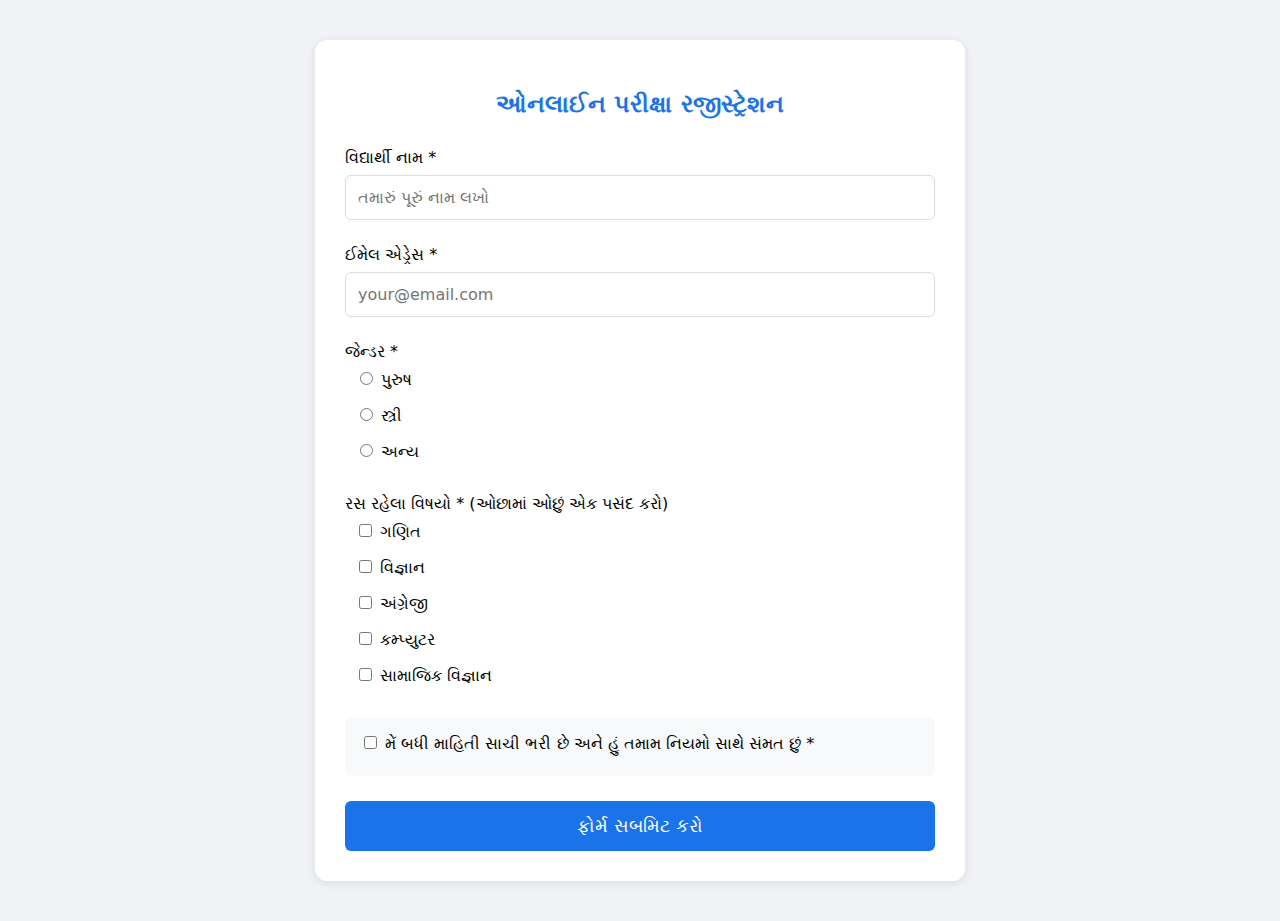
<file: index.html>
<!DOCTYPE html>
<html lang="gu">
<head>
    <meta charset="UTF-8">
    <meta name="viewport" content="width=device-width, initial-scale=1.0">
    <title>પરીક્ષા રજીસ્ટ્રેશન</title>
    <link rel="stylesheet" href="style.css">
</head>
<body>
    <div class="container">
        <h2>ઓનલાઈન પરીક્ષા રજીસ્ટ્રેશન</h2>
        <form id="registrationForm">

            <div class="form-group">
                <label>વિદ્યાર્થી નામ *</label>
                <input type="text" name="name" id="name" placeholder="તમારું પૂરું નામ લખો">
                <div class="error" id="nameError"></div>
            </div>

            <div class="form-group">
                <label>ઈમેલ એડ્રેસ *</label>
                <input type="email" name="email" id="email" placeholder="your@email.com">
                <div class="error" id="emailError"></div>
            </div>

            <div class="form-group">
                <label>જેન્ડર *</label>
                <div class="radio-group">
                    <label><input type="radio" name="gender" value="male"> પુરુષ</label>
                    <label><input type="radio" name="gender" value="female"> સ્ત્રી</label>
                    <label><input type="radio" name="gender" value="other"> અન્ય</label>
                </div>
                <div class="error" id="genderError"></div>
            </div>

            <div class="form-group">
                <label>રસ રહેલા વિષયો * (ઓછામાં ઓછું એક પસંદ કરો)</label>
                <div class="checkbox-group">
                    <label><input type="checkbox" name="subject" value="maths"> ગણિત</label>
                    <label><input type="checkbox" name="subject" value="science"> વિજ્ઞાન</label>
                    <label><input type="checkbox" name="subject" value="english"> અંગ્રેજી</label>
                    <label><input type="checkbox" name="subject" value="computer"> કમ્પ્યુટર</label>
                    <label><input type="checkbox" name="subject" value="ss"> સામાજિક વિજ્ઞાન</label>
                </div>
                <div class="error" id="subjectError"></div>
            </div>

            <div class="form-group declaration">
                <label>
                    <input type="checkbox" id="declaration">
                    મેં બધી માહિતી સાચી ભરી છે અને હું તમામ નિયમો સાથે સંમત છું *
                </label>
                <div class="error" id="declarationError"></div>
            </div>

            <button type="submit" class="submit-btn">ફોર્મ સબમિટ કરો</button>

        </form>
    </div>

    <script src="script.js"></script>
</body>
</html>
</file>
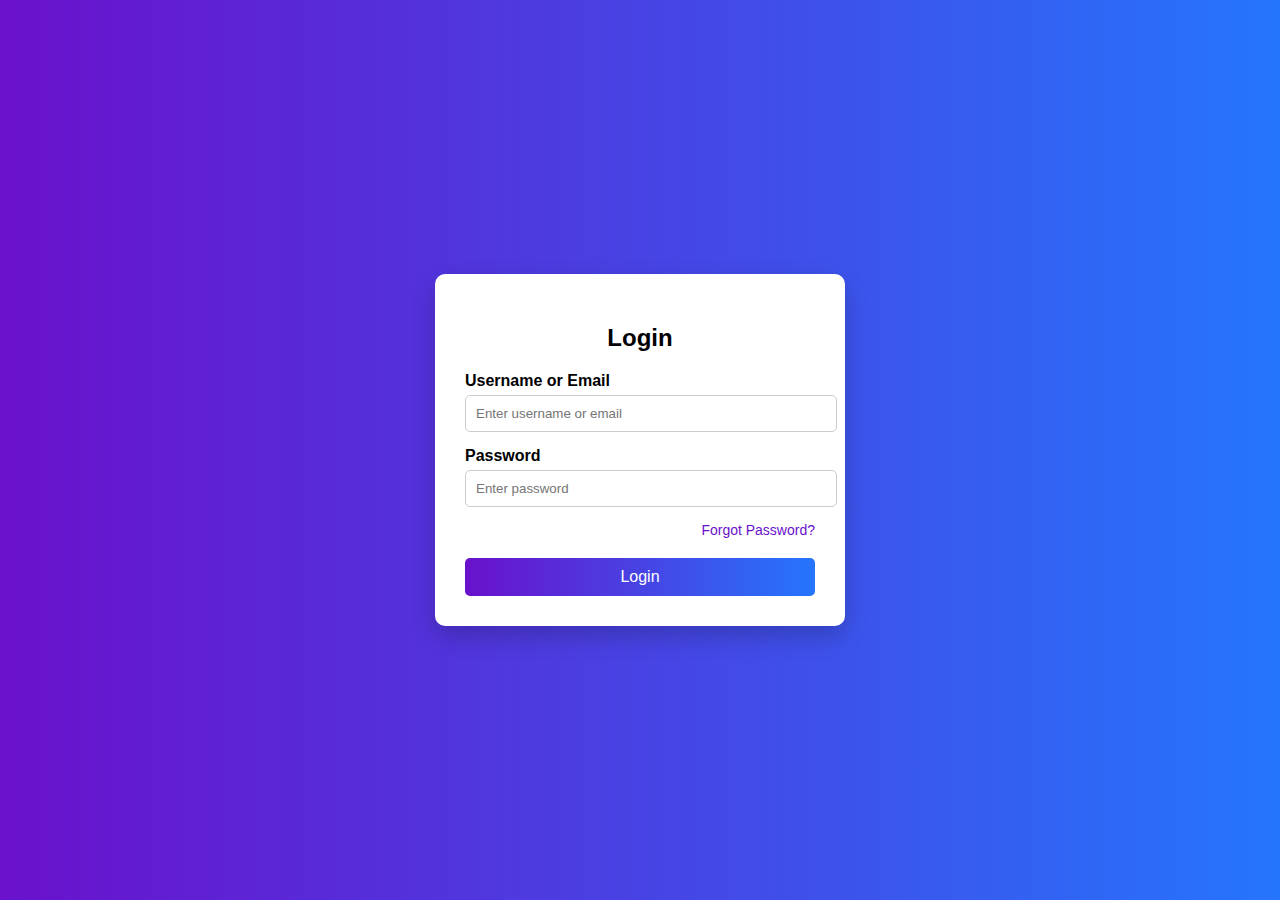
<file: task251.html>
<!DOCTYPE html>
<html lang="en">
<head>
    <meta charset="UTF-8">
    <title>Login Form</title>
    <link rel="stylesheet" href="task251.css">
</head>
<body>

    <div class="login-container">
        <h2>Login</h2>

        <form>
            <label>Username or Email</label>
            <input type="text" placeholder="Enter username or email">

            <label>Password</label>
            <input type="password" placeholder="Enter password">

            <a href="#" class="forgot">Forgot Password?</a>

            <button type="submit">Login</button>
        </form>
    </div>

</body>
</html>
</file>
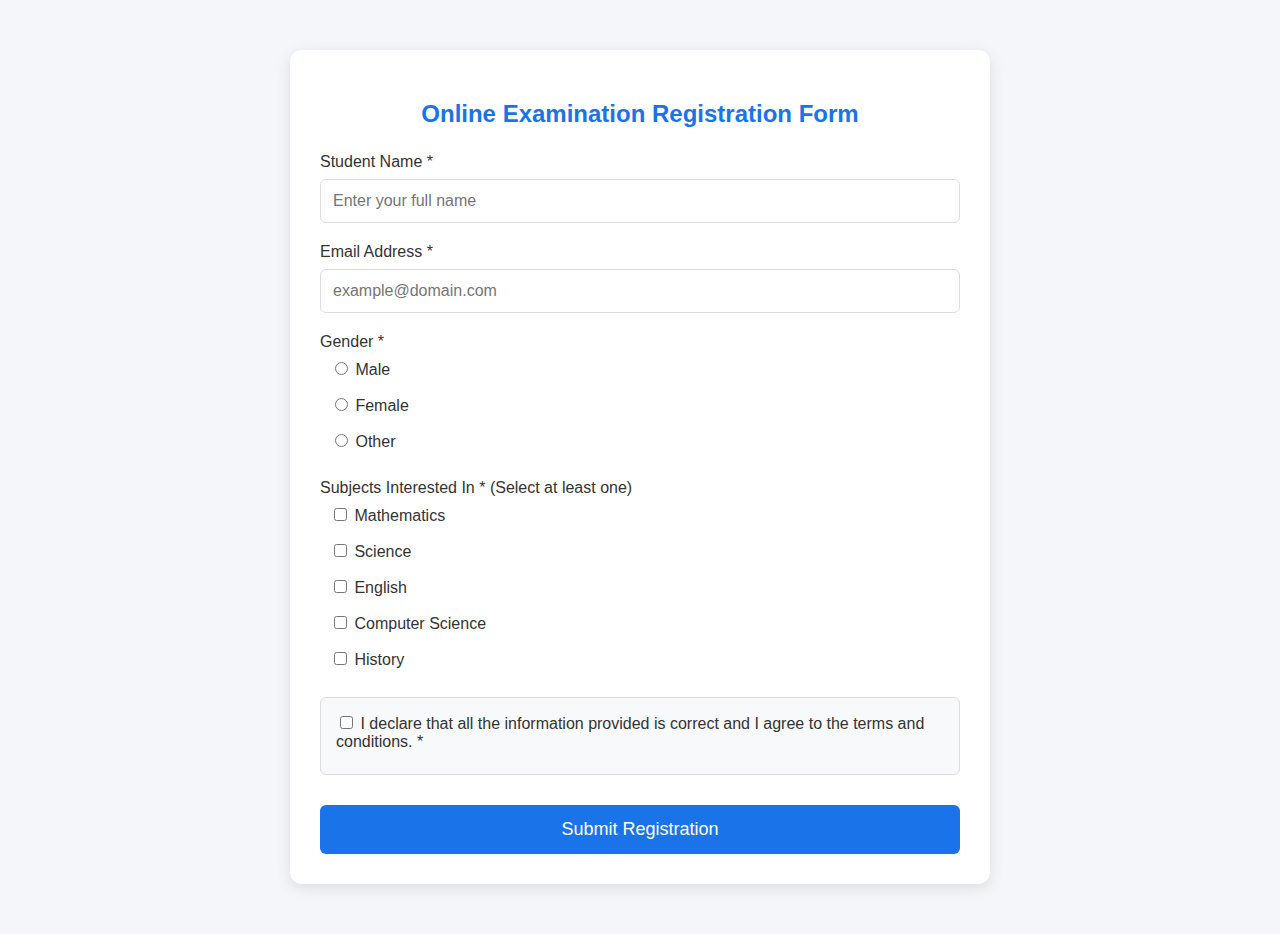
<file: task36.html>
<!DOCTYPE html>
<html lang="en">
<head>
    <meta charset="UTF-8" />
    <meta name="viewport" content="width=device-width, initial-scale=1.0"/>
    <title>Online Exam Registration</title>

    <!-- Embedded CSS -->
    <style>
        * {
            box-sizing: border-box;
            font-family: 'Segoe UI', Tahoma, Geneva, Verdana, sans-serif;
        }

        body {
            background-color: #f4f6f9;
            margin: 0;
            padding: 20px;
        }

        .container {
            max-width: 700px;
            margin: 30px auto;
            background: white;
            padding: 30px;
            border-radius: 12px;
            box-shadow: 0 4px 15px rgba(0, 0, 0, 0.1);
        }

        h2 {
            text-align: center;
            color: #1a73e8;
            margin-bottom: 25px;
        }

        .form-group {
            margin-bottom: 20px;
        }

        label {
            display: block;
            margin-bottom: 8px;
            font-weight: 500;
            color: #333;
        }

        input[type="text"], 
        input[type="email"] {
            width: 100%;
            padding: 12px;
            border: 1px solid #ddd;
            border-radius: 6px;
            font-size: 16px;
            transition: border 0.3s;
        }

        input[type="text"]:focus, 
        input[type="email"]:focus {
            border-color: #1a73e8;
            outline: none;
        }

        .radio-group, .checkbox-group {
            display: flex;
            flex-direction: column;
            gap: 8px;
            margin-left: 10px;
        }

        .radio-group label, .checkbox-group label {
            font-weight: normal;
            cursor: pointer;
        }

        .declaration {
            padding: 15px;
            background-color: #f8f9fa;
            border-radius: 6px;
            border: 1px solid #ddd;
        }

        .error {
            color: #d93025;
            font-size: 14px;
            margin-top: 5px;
        }

        .submit-btn {
            width: 100%;
            padding: 14px;
            background-color: #1a73e8;
            color: white;
            border: none;
            border-radius: 6px;
            font-size: 18px;
            font-weight: 500;
            cursor: pointer;
            margin-top: 10px;
        }

        .submit-btn:hover {
            background-color: #0d47a1;
        }
    </style>
</head>
<body>
    <div class="container">
        <h2>Online Examination Registration Form</h2>
        <form id="registrationForm">

            <div class="form-group">
                <label for="name">Student Name *</label>
                <input type="text" id="name" name="name" placeholder="Enter your full name" />
                <div class="error" id="nameError"></div>
            </div>

            <div class="form-group">
                <label for="email">Email Address *</label>
                <input type="email" id="email" name="email" placeholder="example@domain.com" />
                <div class="error" id="emailError"></div>
            </div>

            <div class="form-group">
                <label>Gender *</label>
                <div class="radio-group">
                    <label><input type="radio" name="gender" value="male"> Male</label>
                    <label><input type="radio" name="gender" value="female"> Female</label>
                    <label><input type="radio" name="gender" value="other"> Other</label>
                </div>
                <div class="error" id="genderError"></div>
            </div>

            <div class="form-group">
                <label>Subjects Interested In * (Select at least one)</label>
                <div class="checkbox-group">
                    <label><input type="checkbox" name="subject" value="maths"> Mathematics</label>
                    <label><input type="checkbox" name="subject" value="science"> Science</label>
                    <label><input type="checkbox" name="subject" value="english"> English</label>
                    <label><input type="checkbox" name="subject" value="computer"> Computer Science</label>
                    <label><input type="checkbox" name="subject" value="history"> History</label>
                </div>
                <div class="error" id="subjectError"></div>
            </div>

            <div class="form-group declaration">
                <label>
                    <input type="checkbox" id="declaration" />
                    I declare that all the information provided is correct and I agree to the terms and conditions. *
                </label>
                <div class="error" id="declarationError"></div>
            </div>

            <button type="submit" class="submit-btn">Submit Registration</button>

        </form>
    </div>

    <!-- External JS File -->
    <script src="task36.js"></script>
</body>
</html>
</file>
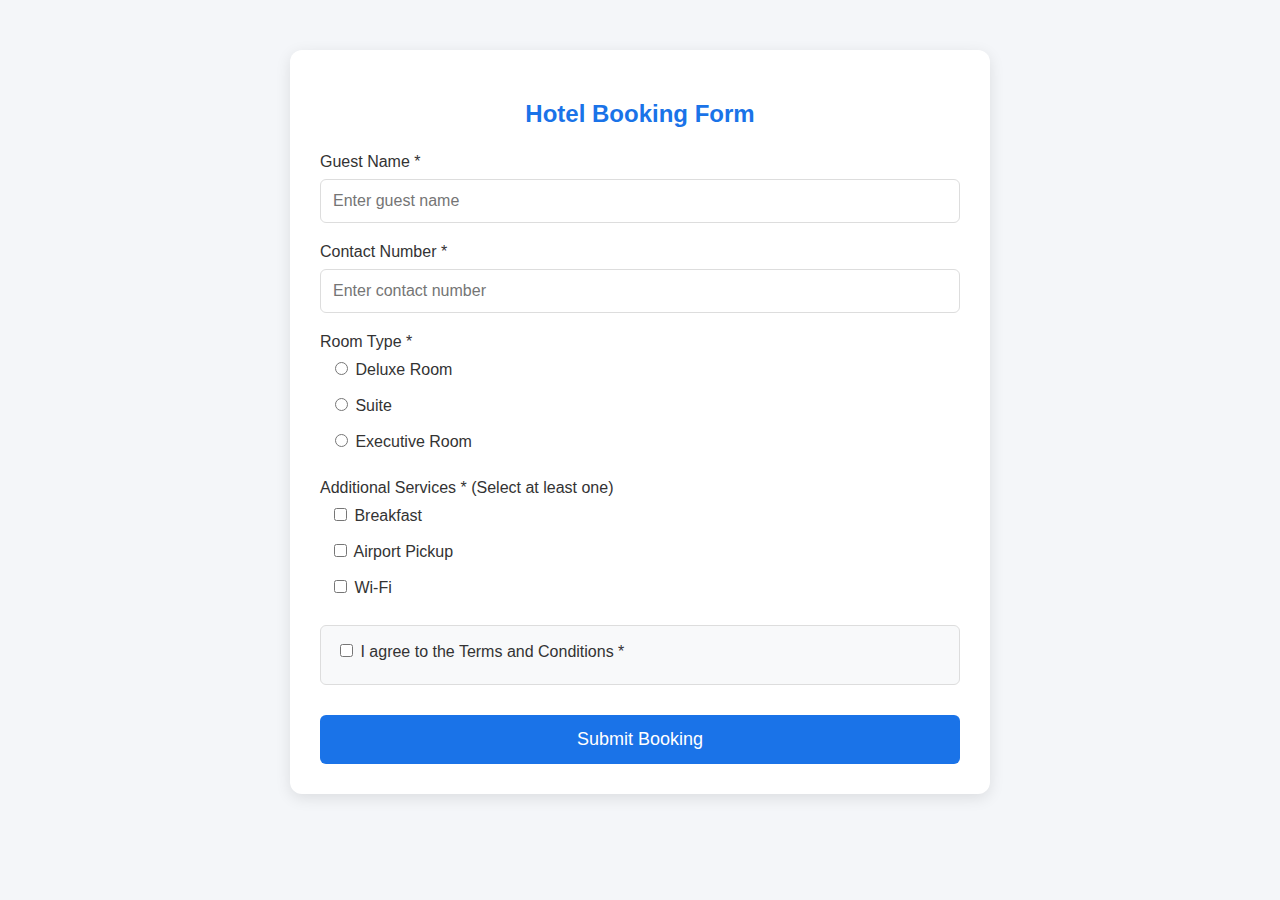
<file: task37.html>
<!DOCTYPE html>
<html lang="en">
<head>
    <meta charset="UTF-8" />
    <meta name="viewport" content="width=device-width, initial-scale=1.0"/>
    <title>Hotel Booking Form</title>

    <!-- Embedded CSS -->
    <style>
        * {
            box-sizing: border-box;
            font-family: 'Segoe UI', Tahoma, Geneva, Verdana, sans-serif;
        }

        body {
            background-color: #f4f6f9;
            margin: 0;
            padding: 20px;
        }

        .container {
            max-width: 700px;
            margin: 30px auto;
            background: white;
            padding: 30px;
            border-radius: 12px;
            box-shadow: 0 4px 15px rgba(0, 0, 0, 0.1);
        }

        h2 {
            text-align: center;
            color: #1a73e8;
            margin-bottom: 25px;
        }

        .form-group {
            margin-bottom: 20px;
        }

        label {
            display: block;
            margin-bottom: 8px;
            font-weight: 500;
            color: #333;
        }

        input[type="text"],
        input[type="tel"] {
            width: 100%;
            padding: 12px;
            border: 1px solid #ddd;
            border-radius: 6px;
            font-size: 16px;
            transition: border 0.3s;
        }

        input[type="text"]:focus,
        input[type="tel"]:focus {
            border-color: #1a73e8;
            outline: none;
        }

        .radio-group, .checkbox-group {
            display: flex;
            flex-direction: column;
            gap: 8px;
            margin-left: 10px;
        }

        .radio-group label, .checkbox-group label {
            font-weight: normal;
            cursor: pointer;
        }

        .terms {
            padding: 15px;
            background-color: #f8f9fa;
            border-radius: 6px;
            border: 1px solid #ddd;
        }

        .error {
            color: #d93025;
            font-size: 14px;
            margin-top: 5px;
        }

        .submit-btn {
            width: 100%;
            padding: 14px;
            background-color: #1a73e8;
            color: white;
            border: none;
            border-radius: 6px;
            font-size: 18px;
            font-weight: 500;
            cursor: pointer;
            margin-top: 10px;
        }

        .submit-btn:hover {
            background-color: #0d47a1;
        }
    </style>
</head>
<body>
    <div class="container">
        <h2>Hotel Booking Form</h2>
        <form id="hotelForm">

            <div class="form-group">
                <label for="guestName">Guest Name *</label>
                <input type="text" id="guestName" name="guestName" placeholder="Enter guest name" />
                <div class="error" id="nameError"></div>
            </div>

            <div class="form-group">
                <label for="contact">Contact Number *</label>
                <input type="tel" id="contact" name="contact" placeholder="Enter contact number" />
                <div class="error" id="contactError"></div>
            </div>

            <div class="form-group">
                <label>Room Type *</label>
                <div class="radio-group">
                    <label><input type="radio" name="roomType" value="deluxe"> Deluxe Room</label>
                    <label><input type="radio" name="roomType" value="suite"> Suite</label>
                    <label><input type="radio" name="roomType" value="executive"> Executive Room</label>
                </div>
                <div class="error" id="roomError"></div>
            </div>

            <div class="form-group">
                <label>Additional Services * (Select at least one)</label>
                <div class="checkbox-group">
                    <label><input type="checkbox" name="services" value="breakfast"> Breakfast</label>
                    <label><input type="checkbox" name="services" value="pickup"> Airport Pickup</label>
                    <label><input type="checkbox" name="services" value="wifi"> Wi-Fi</label>
                </div>
                <div class="error" id="servicesError"></div>
            </div>

            <div class="form-group terms">
                <label>
                    <input type="checkbox" id="terms" />
                    I agree to the Terms and Conditions *
                </label>
                <div class="error" id="termsError"></div>
            </div>

            <button type="submit" class="submit-btn">Submit Booking</button>

        </form>
    </div>

    <script src="task37.js"></script>
</body>
</html>
</file>
<file: style.css>
* {
    box-sizing: border-box;
    font-family: system-ui, sans-serif;
}

body {
    background-color: #f0f2f5;
    margin: 0;
    padding: 20px;
}

.container {
    max-width: 650px;
    margin: 20px auto;
    background: white;
    padding: 30px;
    border-radius: 12px;
    box-shadow: 0 2px 10px rgba(0,0,0,0.1);
}

h2 {
    text-align: center;
    color: #1a73e8;
    margin-bottom: 30px;
}

.form-group {
    margin-bottom: 25px;
}

label {
    display: block;
    margin-bottom: 8px;
    font-weight: 500;
}

input[type="text"], input[type="email"] {
    width: 100%;
    padding: 12px;
    border: 1px solid #ddd;
    border-radius: 6px;
    font-size: 16px;
}

.radio-group, .checkbox-group {
    display: flex;
    flex-direction: column;
    gap: 8px;
    margin-left: 10px;
}

.radio-group label, .checkbox-group label {
    font-weight: normal;
    cursor: pointer;
}

.declaration {
    padding: 15px;
    background-color: #f8f9fa;
    border-radius: 6px;
}

.error {
    color: #d93025;
    font-size: 14px;
    margin-top: 5px;
}

.submit-btn {
    width: 100%;
    padding: 14px;
    background-color: #1a73e8;
    color: white;
    border: none;
    border-radius: 6px;
    font-size: 18px;
    font-weight: 500;
    cursor: pointer;
}

.submit-btn:hover {
    background-color: #1557b0;
}
</file>
<file: task251.css>
/* Page background */
body {
    margin: 0;
    height: 100vh;
    display: flex;
    justify-content: center;
    align-items: center;
    background: linear-gradient(to right, #6a11cb, #2575fc);
    font-family: Arial, sans-serif;
}

/* Login box */
.login-container {
    background: white;
    padding: 30px;
    width: 350px;
    border-radius: 10px;
    box-shadow: 0 10px 25px rgba(0, 0, 0, 0.2);
}

/* Heading */
.login-container h2 {
    text-align: center;
    margin-bottom: 20px;
}

/* Labels */
label {
    display: block;
    margin-bottom: 5px;
    font-weight: bold;
}

/* Inputs */
input {
    width: 100%;
    padding: 10px;
    margin-bottom: 15px;
    border-radius: 5px;
    border: 1px solid #ccc;
    outline: none;
    transition: 0.3s;
}

/* Input focus glow */
input:focus {
    border-color: #6a11cb;
    box-shadow: 0 0 8px rgba(106, 17, 203, 0.6);
}

/* Forgot password */
.forgot {
    display: block;
    text-align: right;
    margin-bottom: 20px;
    text-decoration: none;
    color: #6a11cb;
    font-size: 14px;
}

/* Button */
button {
    width: 100%;
    padding: 10px;
    background: linear-gradient(to right, #6a11cb, #2575fc);
    color: white;
    border: none;
    border-radius: 5px;
    font-size: 16px;
    cursor: pointer;
    transition: 0.3s;
}

/* Button hover transition */
button:hover {
    transform: translateY(-2px);
    box-shadow: 0 8px 20px rgba(0, 0, 0, 0.3);
}
</file>
